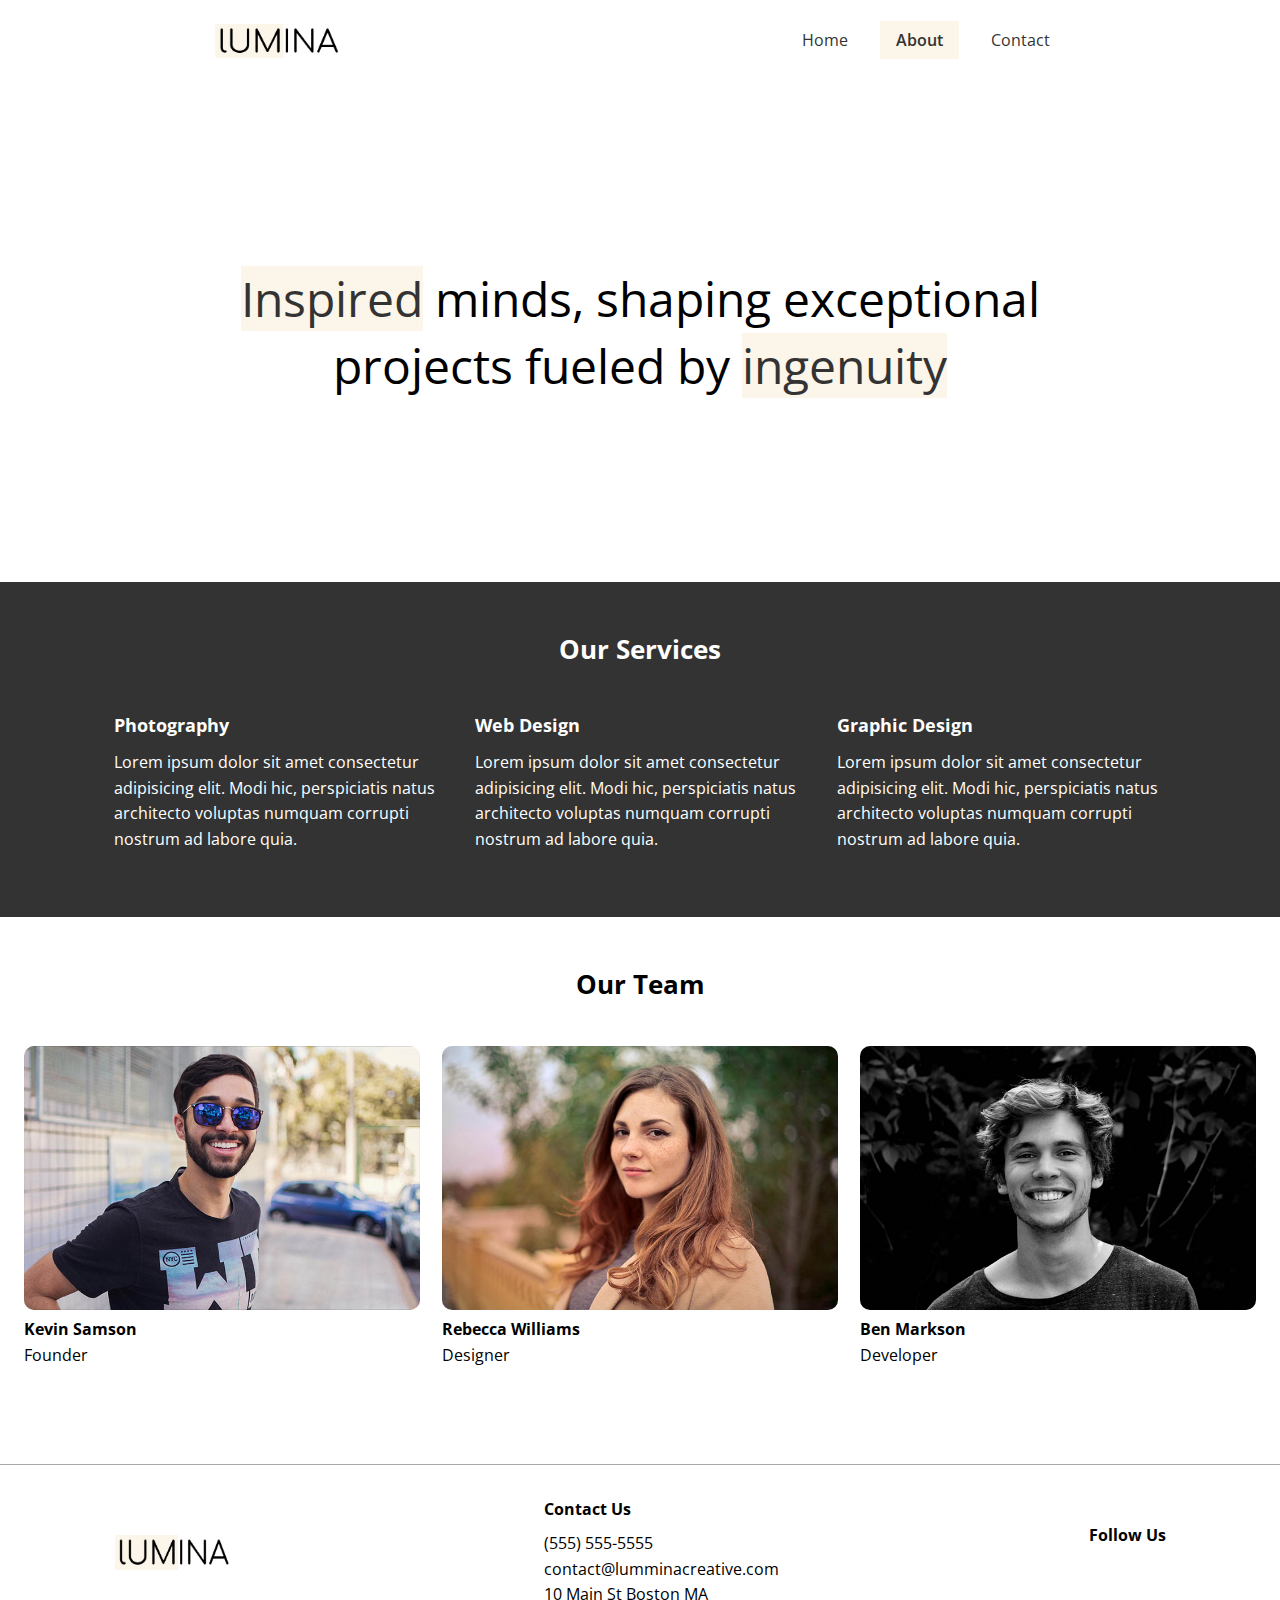
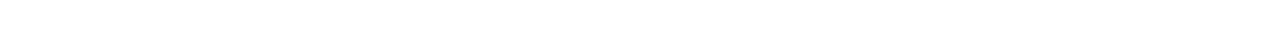
<file: about.html>
<!DOCTYPE html>
<html lang="en">
  <head>
    <meta charset="UTF-8" />
    <meta name="viewport" content="width=device-width, initial-scale=1.0" />
    <link
      rel="stylesheet"
      href="https://cdnjs.cloudflare.com/ajax/libs/font-awesome/6.5.2/css/all.min.css"
      integrity="sha512-SnH5WK+bZxgPHs44uWIX+LLJAJ9/2PkPKZ5QiAj6Ta86w+fsb2TkcmfRyVX3pBnMFcV7oQPJkl9QevSCWr3W6A=="
      crossorigin="anonymous"
      referrerpolicy="no-referrer"
    />
    <link rel="preconnect" href="https://fonts.googleapis.com" />
    <link rel="preconnect" href="https://fonts.gstatic.com" crossorigin />
    <link
      href="https://fonts.googleapis.com/css2?family=Open+Sans:ital,wght@0,300..800;1,300..800&display=swap"
      rel="stylesheet"
    />
    <link rel="stylesheet" href="css/style.css" />
    <link rel="shortcut icon" href="images/favicon.ico" />
    <title>About | Lumina Creative</title>
  </head>
  <body>
    <header class="header">
      <div class="container container-sm header-flex">
        <img src="images/logo.png" alt="Lumina Creative" class="logo" />

        <nav>
          <ul class="main-menu">
            <li>
              <a href="/">Home</a>
            </li>

            <li>
              <a class="current" href="about.html">About</a>
            </li>

            <li>
              <a href="contact.html">Contact</a>
            </li>
          </ul>
        </nav>
      </div>
    </header>

    <section class="hero">
      <div class="container container-sm">
        <h2>
          <span class="bg-primary">Inspired</span> minds, shaping exceptional projects fueled by <span class="bg-primary">ingenuity</span>
        </h2>
      </div>
    </section>

    <section class="services bg-dark">
        <div class="container">
            <h2 class="section-heading">Our Services</h2>

            <div class="services-flex">
                <div class="service-item">
                    <h4>Photography</h4>
                    <p>Lorem ipsum dolor sit amet consectetur adipisicing elit. Modi hic, perspiciatis natus architecto voluptas numquam corrupti nostrum ad labore quia.</p>
                </div>

                <div class="service-item">
                    <h4>Web Design</h4>
                    <p>Lorem ipsum dolor sit amet consectetur adipisicing elit. Modi hic, perspiciatis natus architecto voluptas numquam corrupti nostrum ad labore quia.</p>
                </div>

                <div class="service-item">
                    <h4>Graphic Design</h4>
                    <p>Lorem ipsum dolor sit amet consectetur adipisicing elit. Modi hic, perspiciatis natus architecto voluptas numquam corrupti nostrum ad labore quia.</p>
                </div>
            </div>
        </div>
    </section>

    <section class="team">
        <div class="container container-lg">
            <h2 class="section-heading">Our Team</h2>

            <div class="team-flex">
                <div class="team-item">
                    <img src="images/team1.jpg" alt="Team Member">
                    <h4>Kevin Samson</h4>
                    <p>Founder</p>
                </div>

                <div class="team-item">
                    <img src="images/team2.jpg" alt="Team Member">
                    <h4>Rebecca Williams</h4>
                    <p>Designer</p>
                </div>

                <div class="team-item">
                    <img src="images/team3.jpg" alt="Team Member">
                    <h4>Ben Markson</h4>
                    <p>Developer</p>
                </div>
            </div>
        </div>
    </section>

    <footer class="footer">
      <div class="container footer-flex">
        <img src="images/logo.png" alt="Lumina Creative Logo" />

        <div>
          <h4>Contact Us</h4>
          <ul>
            <li>(555) 555-5555</li>
            <li>contact@lumminacreative.com</li>
            <li>10 Main St Boston MA</li>
          </ul>
        </div>

        <div>
          <h4>Follow Us</h4>

          <a href="#">
            <i class="fab fa-facebook fa-2x"></i>
          </a>

          <a href="#">
            <i class="fab fa-twitter fa-2x"></i>
          </a>

          <a href="#">
            <i class="fab fa-instagram fa-2x"></i>
          </a>

          <a href="#">
            <i class="fab fa-pinterest fa-2x"></i>
          </a>

          <a href="#">
            <i class="fab fa-tumblr fa-2x"></i>
          </a>
        </div>
      </div>
    </footer>
  </body>
</html>
</file>
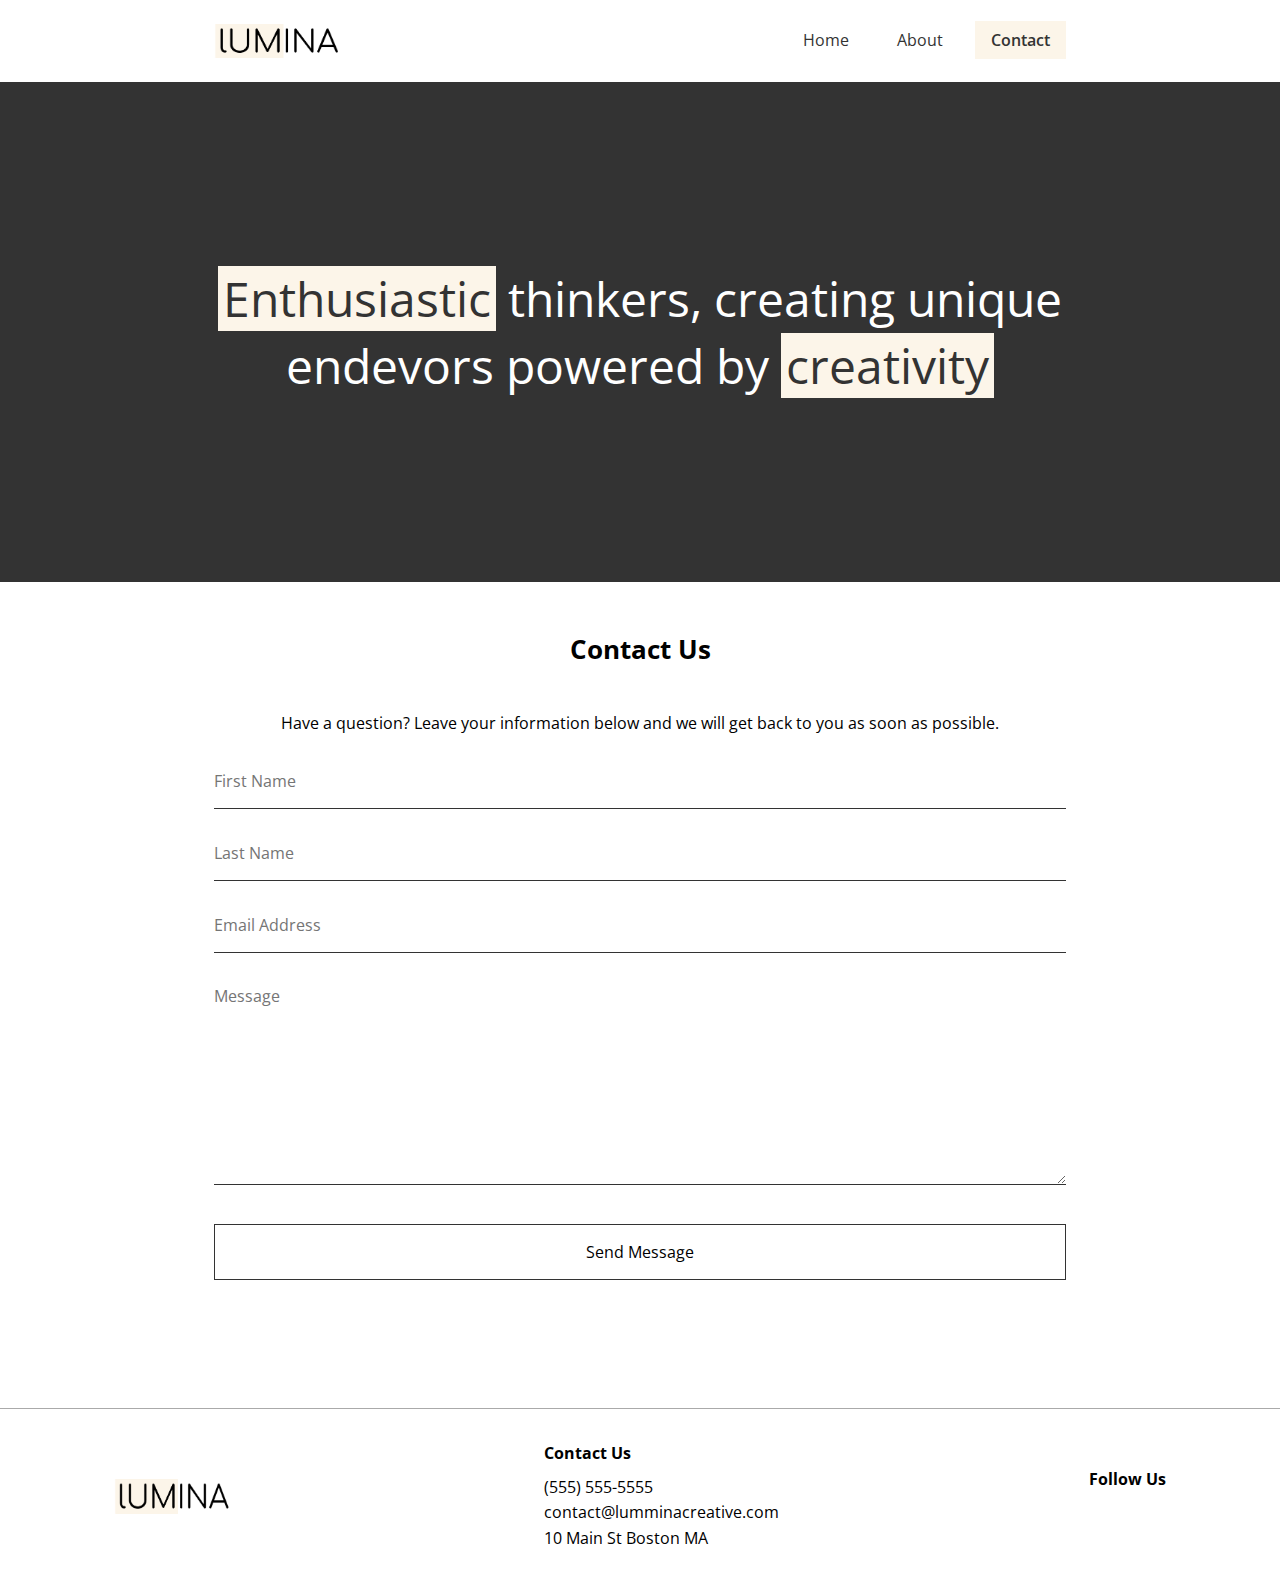
<file: contact.html>
<!DOCTYPE html>
<html lang="en">
  <head>
    <meta charset="UTF-8" />
    <meta name="viewport" content="width=device-width, initial-scale=1.0" />
    <link
      rel="stylesheet"
      href="https://cdnjs.cloudflare.com/ajax/libs/font-awesome/6.5.2/css/all.min.css"
      integrity="sha512-SnH5WK+bZxgPHs44uWIX+LLJAJ9/2PkPKZ5QiAj6Ta86w+fsb2TkcmfRyVX3pBnMFcV7oQPJkl9QevSCWr3W6A=="
      crossorigin="anonymous"
      referrerpolicy="no-referrer"
    />
    <link rel="preconnect" href="https://fonts.googleapis.com" />
    <link rel="preconnect" href="https://fonts.gstatic.com" crossorigin />
    <link
      href="https://fonts.googleapis.com/css2?family=Open+Sans:ital,wght@0,300..800;1,300..800&display=swap"
      rel="stylesheet"
    />
    <link rel="stylesheet" href="css/style.css" />
    <link rel="shortcut icon" href="images/favicon.ico" />
    <title>Contact | Lumina Creative</title>
  </head>
  <body>
    <header class="header">
      <div class="container container-sm header-flex">
        <img src="images/logo.png" alt="Lumina Creative" class="logo" />

        <nav>
          <ul class="main-menu">
            <li>
              <a href="/">Home</a>
            </li>

            <li>
              <a href="about.html">About</a>
            </li>

            <li>
              <a class="current" href="contact.html">Contact</a>
            </li>
          </ul>
        </nav>
      </div>
    </header>

    <section class="hero bg-dark">
      <div class="container container-sm">
        <h2>
          <span class="bg-primary">Enthusiastic</span> thinkers, creating unique endevors powered by <span class="bg-primary">creativity</span>
        </h2>
      </div>
    </section>

    <section class="contact">
        <div class="container container-sm">
            <h2 class="section-heading">Contact Us</h2>

            <p>Have a question? Leave your information below and we will get back to you as soon as possible.</p>


            <form name="contact" netlify>
                <div class="form-group">
                    <label for="first-name" class="visually-hidden">First Name</label>
                    <input type="text" name="first-name" id="first-name" placeholder="First Name">
                </div>

                <div class="form-group">
                    <label for="last-name" class="visually-hidden">Last Name</label>
                    <input type="text" name="last-name" id="last-name" placeholder="Last Name">
                </div>

                <div class="form-group">
                    <label for="email" class="visually-hidden">Email Address</label>
                    <input type="email" name="email" id="email" placeholder="Email Address">
                </div>

                <div class="form-group">
                    <label for="message" class="visually-hidden">Message</label>
                    <textarea name="message" id="message" placeholder="Message"></textarea>
                </div>

                <div class="form-group">
                    <button type="submit" class="btn">Send Message</button>
                </div>
            </form>
        </div>
    </section>

    

    <footer class="footer">
      <div class="container footer-flex">
        <img src="images/logo.png" alt="Lumina Creative Logo" />

        <div>
          <h4>Contact Us</h4>
          <ul>
            <li>(555) 555-5555</li>
            <li>contact@lumminacreative.com</li>
            <li>10 Main St Boston MA</li>
          </ul>
        </div>

        <div>
          <h4>Follow Us</h4>

          <a href="#">
            <i class="fab fa-facebook fa-2x"></i>
          </a>

          <a href="#">
            <i class="fab fa-twitter fa-2x"></i>
          </a>

          <a href="#">
            <i class="fab fa-instagram fa-2x"></i>
          </a>

          <a href="#">
            <i class="fab fa-pinterest fa-2x"></i>
          </a>

          <a href="#">
            <i class="fab fa-tumblr fa-2x"></i>
          </a>
        </div>
      </div>
    </footer>
  </body>
</html>
</file>
<file: css/style.css>
* {
    margin: 0;
    padding: 0;
    box-sizing: border-box;
}

:root {
    --primary-color: #fcf5e9;
    --dark-color: #333;
    --container-normal: 1100px;
    --container-wide: 1400px;
    --container-narrow: 900px;
}

body {
    font-family: 'Open Sans', sans-serif;
    line-height: 1.6;
}

a {
    text-decoration: none;
    color: #333;
}

ul {
    list-style: none;
}

img {
    max-width: 100%;
}

/* UtilitY Classes */
.bg-primary {
    background: var(--primary-color);
    color: #333;
}

.bg-dark {
    background: var(--dark-color);
    color: #fff;
}

.bg-dark .bg-primary {
    padding: 0 0.3rem;
}

.btn {
    display: inline-block;
    padding: 1rem 2rem;
    border: 1px solid #333;
    background: transparent;
    font-family: inherit;
    font-size: inherit;
    cursor: pointer;
}

.btn:hover {
    background: #333;
    color: #fff;
}

.section-heading {
    font-size: 1.6rem;
    text-align: center;
    margin-bottom: 40px;
}

.visually-hidden {
    clip: rect(0 0 0 0);
    clip-path: inset(50%);
    height: 1px;
    overflow: hidden;
    position: absolute;
    white-space: nowrap;
    width: 1px;
}

/* Container */
.container {
    max-width: var(--container-normal);
    margin: 0 auto;
    padding: 0 1.5rem;
}

.container-lg {
    max-width: var(--container-wide);
}

.container-sm {
    max-width: var(--container-narrow);
}

/* Header */
.header {
    margin: 1.5rem auto;
}

.header .logo {
    width: 130px;
}

.header .header-flex {
    display: flex;
    justify-content: space-between;
    align-items: center;
}

.header .main-menu {
    display: flex;
    gap: 1rem;
}

.header .main-menu a {
    padding: 0.5rem 1rem;
}

.header .main-menu a:hover {
    background: var(--primary-color);
}

.current {
    background: var(--primary-color);
    font-weight: 600;
}


/* Hero */
.hero {
    height: 500px;
    display: flex;
    justify-content: center;
    align-items: center;
    text-align: center;
}

.hero h2 {
    font-size: 3rem;
    line-height: 1.4;
    font-weight: normal;
}

.gallery-flex {
    display: flex;
    justify-content: center;
    flex-wrap: wrap;
    gap: 20px;
}

.gallery-item {
    width: calc(33.333% - 20px);
    border-radius: 10px;
}

.gallery-item img {
    border-radius: 10px;
}

.gallery-item:hover {
    opacity: 0.9;
}

/* Footer */
.footer {
    border-top: 1px solid #aaa;
    padding: 2rem 1.5rem;
    margin-top: 2rem;
}

.footer .footer-flex {
    display: flex;
    justify-content: space-between;
    align-items: center;
}

.footer img {
    width: 120px;
    height: 35px;
}

.footer h4 {
    font-size: 1rem;
    margin-bottom: 0.5rem;
}

.footer a {
    margin: 0.2rem;

}


/* Services */
.services {
    color: #fff;
    padding: 3rem 0 4rem;
}

.services-flex {
    display: flex;
    gap: 2rem;
}

.service-item h4 {
    font-size: 1.1rem;
    margin-bottom: 0.7rem;
}

/* Team */
.team {
    padding: 3rem 0 4rem;
}

.team-flex {
    display: flex;
    gap: 1.4rem;
}

.team-item img {
    border-radius: 10px;
}

/* Contact */
.contact {
    padding: 3rem 0 4rem;
}

.contact p {
    text-align: center;
    margin-bottom: 2rem;
}

.form-group {
    margin: 2rem 0;
}

.contact input, .contact textarea {
    border: none;
    border-bottom: 1px solid #333;
    width: 100%;
    font-family: inherit;
    font-size: inherit;
    padding-bottom: 1rem;
}

.contact textarea {
    height: 200px;
}

.contact input:focus,
.contact textarea:focus {
    outline: 0;
}

.contact .btn {
    width: 100%;
}

/* Media Queries */
@media(max-width: 768px) {
    .header .header-flex, .footer .footer-flex, .services .services-flex, .team .team-flex {
        flex-direction: column;
        gap: 1.5rem;
    }

    .hero {
        height: 300px;
    }

    .hero h2 {
        font-size: 1.8rem;
    }

    .gallery-item {
        width: calc(50% - 20px);
        border-radius: 10px;
    }

    .footer .footer-flex {
        text-align: center;
    }
}
</file>
